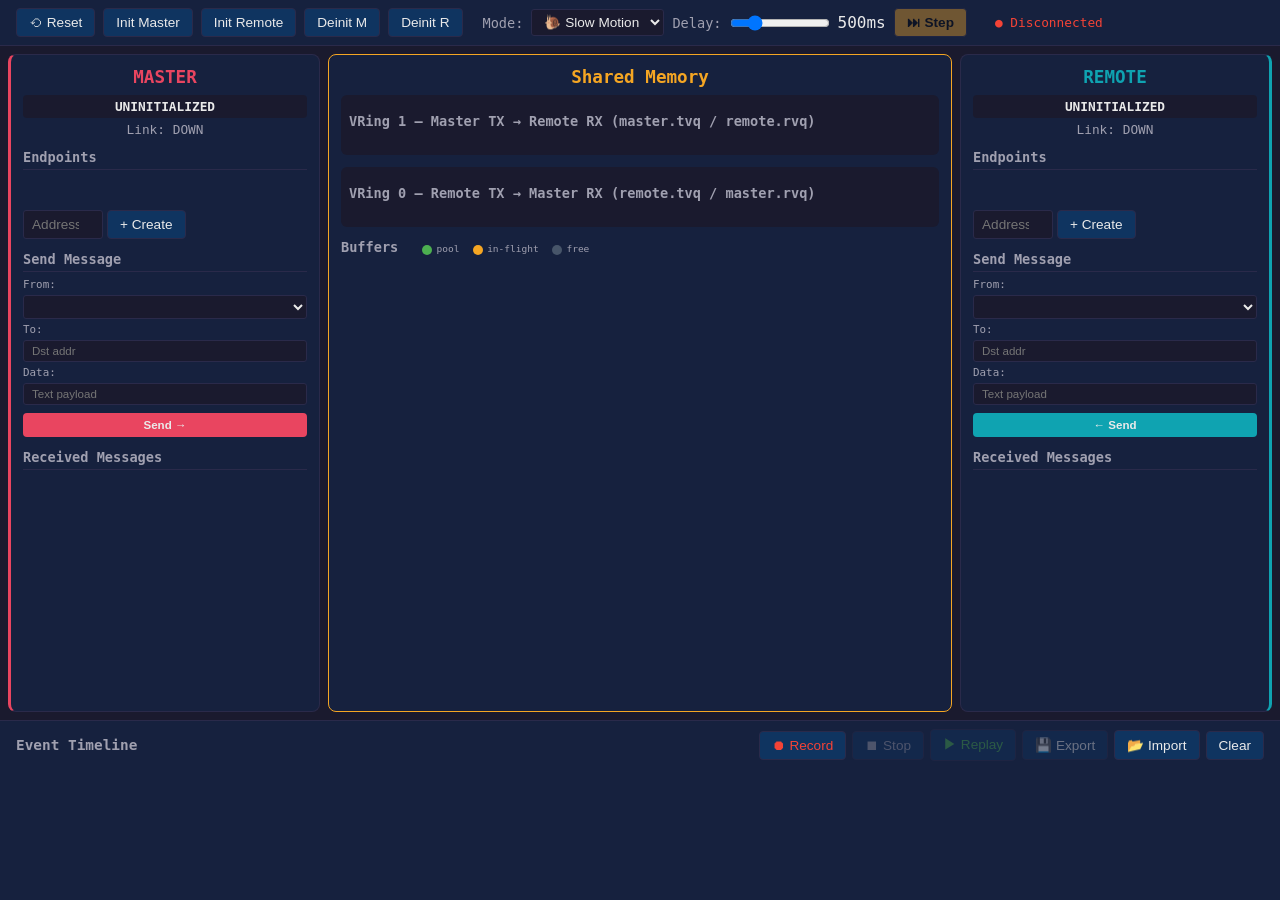
<file: sim/web/index.html>
<!DOCTYPE html>
<html lang="zh-CN">
<head>
    <meta charset="UTF-8">
    <meta name="viewport" content="width=device-width, initial-scale=1.0">
    <title>RPMsg-Lite Simulator</title>
    <link rel="stylesheet" href="style.css">
</head>
<body>
    <!-- Control Bar -->
    <header id="control-bar">
        <div class="control-group">
            <button id="btn-reset" title="Reset simulation">⟲ Reset</button>
            <button id="btn-init-master" title="Initialize Master">Init Master</button>
            <button id="btn-init-remote" title="Initialize Remote">Init Remote</button>
            <button id="btn-deinit-master" title="Deinit Master">Deinit M</button>
            <button id="btn-deinit-remote" title="Deinit Remote">Deinit R</button>
        </div>
        <div class="control-group mode-controls">
            <label>Mode:</label>
            <select id="sel-mode">
                <option value="normal">▶ Normal</option>
                <option value="slow" selected>🐌 Slow Motion</option>
                <option value="step">⏭ Step</option>
            </select>
            <label>Delay:</label>
            <input type="range" id="range-delay" min="100" max="2000" value="500" step="100">
            <span id="lbl-delay">500ms</span>
            <button id="btn-step" class="step-btn" disabled>⏭ Step</button>
        </div>
        <div class="control-group">
            <span id="ws-status" class="ws-disconnected">● Disconnected</span>
        </div>
    </header>

    <!-- Main Content Area -->
    <main id="main-area">
        <!-- Master Panel -->
        <section id="master-panel" class="core-panel">
            <h2>MASTER</h2>
            <div class="state-badge" id="master-state">UNINITIALIZED</div>
            <div class="link-state" id="master-link">Link: DOWN</div>

            <h3>Endpoints</h3>
            <div id="master-endpoints" class="endpoint-list"></div>
            <div class="ept-controls">
                <input type="number" id="master-ept-addr" placeholder="Address" min="1" max="65534">
                <button id="btn-master-create-ept">+ Create</button>
            </div>

            <h3>Send Message</h3>
            <div class="send-controls">
                <label>From:</label>
                <select id="master-send-src"></select>
                <label>To:</label>
                <input type="number" id="master-send-dst" placeholder="Dst addr" min="1">
                <label>Data:</label>
                <input type="text" id="master-send-data" placeholder="Text payload">
                <button id="btn-master-send">Send →</button>
            </div>

            <h3>Received Messages</h3>
            <div id="master-rx-list" class="rx-message-list"></div>
        </section>

        <!-- Shared Memory View -->
        <section id="shmem-panel">
            <h2>Shared Memory</h2>

            <div class="vring-section">
                <h3>VRing 1 — Master TX → Remote RX  (master.tvq / remote.rvq)</h3>
                <div class="vring-meta" id="vring-m2r-meta"></div>
                <div id="vring-m2r-view" class="vring-view">
                    <div class="vring-desc"  id="vring-m2r-desc"></div>
                    <div class="vring-avail" id="vring-m2r-avail"></div>
                    <div class="vring-used"  id="vring-m2r-used"></div>
                </div>
            </div>

            <div class="vring-section">
                <h3>VRing 0 — Remote TX → Master RX  (remote.tvq / master.rvq)</h3>
                <div class="vring-meta" id="vring-r2m-meta"></div>
                <div id="vring-r2m-view" class="vring-view">
                    <div class="vring-desc"  id="vring-r2m-desc"></div>
                    <div class="vring-avail" id="vring-r2m-avail"></div>
                    <div class="vring-used"  id="vring-r2m-used"></div>
                </div>
            </div>

            <h3>Buffers <span class="legend"><span class="dot buf-pool"></span>pool <span class="dot buf-inflight"></span>in-flight <span class="dot buf-free"></span>free</span></h3>
            <div id="buffer-view" class="buffer-grid"></div>
        </section>

        <!-- Remote Panel -->
        <section id="remote-panel" class="core-panel">
            <h2>REMOTE</h2>
            <div class="state-badge" id="remote-state">UNINITIALIZED</div>
            <div class="link-state" id="remote-link">Link: DOWN</div>

            <h3>Endpoints</h3>
            <div id="remote-endpoints" class="endpoint-list"></div>
            <div class="ept-controls">
                <input type="number" id="remote-ept-addr" placeholder="Address" min="1" max="65534">
                <button id="btn-remote-create-ept">+ Create</button>
            </div>

            <h3>Send Message</h3>
            <div class="send-controls">
                <label>From:</label>
                <select id="remote-send-src"></select>
                <label>To:</label>
                <input type="number" id="remote-send-dst" placeholder="Dst addr" min="1">
                <label>Data:</label>
                <input type="text" id="remote-send-data" placeholder="Text payload">
                <button id="btn-remote-send">← Send</button>
            </div>

            <h3>Received Messages</h3>
            <div id="remote-rx-list" class="rx-message-list"></div>
        </section>
    </main>

    <!-- Event Timeline -->
    <footer id="timeline">
        <div class="timeline-header">
            <h3>Event Timeline</h3>
            <div class="timeline-actions">
                <button id="btn-record" title="Start recording operations">⏺ Record</button>
                <button id="btn-stop-record" title="Stop recording" disabled>⏹ Stop</button>
                <button id="btn-replay" title="Replay recorded operations" disabled>▶ Replay</button>
                <button id="btn-export-record" title="Export recording" disabled>💾 Export</button>
                <input type="file" id="file-import-record" accept=".json" style="display:none">
                <button id="btn-import-record" title="Import recording">📂 Import</button>
                <button id="btn-clear-log">Clear</button>
            </div>
        </div>
        <div id="event-log" class="event-log"></div>
    </footer>

    <script src="app.js"></script>
</body>
</html>
</file>
<file: sim/web/style.css>
/* RPMsg-Lite Simulator - Styles */
:root {
    --bg-dark: #1a1a2e;
    --bg-panel: #16213e;
    --bg-card: #0f3460;
    --accent-master: #e94560;
    --accent-remote: #0fa3b1;
    --accent-shmem: #f5a623;
    --text-primary: #eaeaea;
    --text-secondary: #a0a0b0;
    --border-color: #2a2a4a;
    --success: #4caf50;
    --warning: #ff9800;
    --error: #f44336;
    --buffer-free: #2e7d32;
    --buffer-used: #c62828;
    --buffer-avail: #1565c0;
}

* {
    margin: 0;
    padding: 0;
    box-sizing: border-box;
}

body {
    font-family: 'Segoe UI', 'Consolas', monospace;
    background: var(--bg-dark);
    color: var(--text-primary);
    height: 100vh;
    display: flex;
    flex-direction: column;
    overflow: hidden;
}

/* ===== Control Bar ===== */
#control-bar {
    display: flex;
    align-items: center;
    gap: 20px;
    padding: 8px 16px;
    background: var(--bg-panel);
    border-bottom: 1px solid var(--border-color);
    flex-shrink: 0;
}

.control-group {
    display: flex;
    align-items: center;
    gap: 8px;
}

.mode-controls label {
    color: var(--text-secondary);
    font-size: 0.85em;
}

button {
    background: var(--bg-card);
    color: var(--text-primary);
    border: 1px solid var(--border-color);
    padding: 6px 12px;
    border-radius: 4px;
    cursor: pointer;
    font-size: 0.85em;
    transition: all 0.2s;
}

button:hover {
    background: #1a4a7a;
    border-color: var(--accent-shmem);
}

button:disabled {
    opacity: 0.4;
    cursor: not-allowed;
}

button.step-btn {
    background: var(--accent-shmem);
    color: #000;
    font-weight: bold;
}

select, input[type="number"], input[type="text"] {
    background: var(--bg-dark);
    color: var(--text-primary);
    border: 1px solid var(--border-color);
    padding: 4px 8px;
    border-radius: 3px;
    font-size: 0.85em;
}

input[type="range"] {
    width: 100px;
}

#ws-status {
    font-size: 0.8em;
    padding: 4px 8px;
    border-radius: 10px;
}

.ws-connected {
    color: var(--success);
}

.ws-disconnected {
    color: var(--error);
}

/* ===== Main Area ===== */
#main-area {
    display: grid;
    grid-template-columns: 1fr 2fr 1fr;
    gap: 8px;
    padding: 8px;
    flex: 1;
    overflow: hidden;
}

/* ===== Core Panels (Master/Remote) ===== */
.core-panel {
    background: var(--bg-panel);
    border-radius: 8px;
    padding: 12px;
    overflow-y: auto;
    border: 1px solid var(--border-color);
}

#master-panel {
    border-left: 3px solid var(--accent-master);
}

#remote-panel {
    border-right: 3px solid var(--accent-remote);
}

.core-panel h2 {
    font-size: 1.1em;
    margin-bottom: 8px;
    text-align: center;
}

#master-panel h2 { color: var(--accent-master); }
#remote-panel h2 { color: var(--accent-remote); }

.core-panel h3 {
    font-size: 0.85em;
    color: var(--text-secondary);
    margin: 12px 0 6px;
    border-bottom: 1px solid var(--border-color);
    padding-bottom: 4px;
}

.state-badge {
    text-align: center;
    padding: 4px 8px;
    border-radius: 4px;
    font-size: 0.8em;
    font-weight: bold;
    background: var(--bg-dark);
    margin-bottom: 4px;
}

.state-badge.initialized {
    background: var(--success);
    color: #000;
}

.link-state {
    text-align: center;
    font-size: 0.8em;
    color: var(--text-secondary);
}

.link-state.up {
    color: var(--success);
    font-weight: bold;
}

/* Endpoints */
.endpoint-list {
    min-height: 30px;
}

.endpoint-item {
    display: flex;
    justify-content: space-between;
    align-items: center;
    background: var(--bg-card);
    padding: 4px 8px;
    border-radius: 4px;
    margin: 4px 0;
    font-size: 0.85em;
}

.endpoint-item .addr {
    font-weight: bold;
    color: var(--accent-shmem);
}

.endpoint-item button {
    padding: 2px 6px;
    font-size: 0.75em;
    background: var(--error);
    border: none;
}

.ept-controls {
    display: flex;
    gap: 4px;
    margin-top: 4px;
}

.ept-controls input {
    width: 80px;
}

/* Send controls */
.send-controls {
    display: flex;
    flex-direction: column;
    gap: 4px;
    font-size: 0.85em;
}

.send-controls label {
    color: var(--text-secondary);
    font-size: 0.8em;
}

.send-controls select,
.send-controls input {
    width: 100%;
}

.send-controls button {
    margin-top: 4px;
    background: var(--accent-master);
    border: none;
    font-weight: bold;
}

#remote-panel .send-controls button {
    background: var(--accent-remote);
}

/* ===== Shared Memory Panel ===== */
#shmem-panel {
    background: var(--bg-panel);
    border-radius: 8px;
    padding: 12px;
    overflow-y: auto;
    border: 1px solid var(--accent-shmem);
}

#shmem-panel h2 {
    color: var(--accent-shmem);
    text-align: center;
    font-size: 1.1em;
    margin-bottom: 8px;
}

#shmem-panel h3 {
    font-size: 0.85em;
    color: var(--text-secondary);
    margin: 10px 0 6px;
}

.vring-section {
    margin-bottom: 12px;
    padding: 8px;
    background: var(--bg-dark);
    border-radius: 6px;
}

.vring-section h3 {
    margin: 0 0 8px;
    font-size: 0.8em;
}

.vring-view {
    display: flex;
    flex-direction: column;
    gap: 6px;
}

.vring-desc, .vring-avail, .vring-used {
    display: flex;
    gap: 4px;
    flex-wrap: wrap;
    align-items: center;
}

.vring-label {
    font-size: 0.7em;
    color: var(--text-secondary);
    width: 50px;
    flex-shrink: 0;
}

.desc-cell {
    width: 36px;
    height: 36px;
    display: flex;
    align-items: center;
    justify-content: center;
    border-radius: 4px;
    font-size: 0.7em;
    font-weight: bold;
    border: 2px solid var(--border-color);
    position: relative;
}

.desc-cell.state-free {
    background: #1f2933;
    border-color: #3a4754;
    color: #94a3b8;
}

.desc-cell.state-avail {
    background: #1565c0;
    border-color: #42a5f5;
    color: #fff;
}

.desc-cell.state-used {
    background: #c62828;
    border-color: #ef5350;
    color: #fff;
}

.ring-cell {
    width: 28px;
    height: 24px;
    display: flex;
    align-items: center;
    justify-content: center;
    background: var(--bg-card);
    border-radius: 3px;
    font-size: 0.7em;
    border: 1px solid var(--border-color);
}

.ring-cell.active {
    border-color: var(--accent-shmem);
    background: #3a2a00;
}

/* Buffer Grid */
.buffer-grid {
    display: grid;
    grid-template-columns: repeat(auto-fill, minmax(200px, 1fr));
    gap: 6px;
}

.buffer-card {
    background: var(--bg-dark);
    border: 1px solid var(--border-color);
    border-radius: 4px;
    padding: 6px;
    font-size: 0.75em;
}

.buffer-card.buf-pool {
    border-left: 3px solid #4caf50;
}
.buffer-card.buf-inflight {
    border-left: 3px solid var(--accent-shmem);
    background: #2a2410;
}
.buffer-card.buf-free {
    opacity: 0.6;
}

.buffer-card .buf-header {
    display: flex;
    justify-content: space-between;
    margin-bottom: 4px;
    color: var(--text-secondary);
}

.buffer-card .buf-tag {
    font-size: 0.85em;
    font-weight: bold;
    color: var(--accent-shmem);
}

.buffer-card .buf-hdr-fields {
    color: var(--accent-master);
}

.buffer-card .buf-payload {
    font-family: 'Consolas', monospace;
    color: var(--text-secondary);
    word-break: break-all;
    max-height: 40px;
    overflow: hidden;
}

.buffer-card .buf-payload.buf-empty {
    color: #475569;
    font-style: italic;
}

.vring-meta {
    font-family: 'Consolas', monospace;
    font-size: 0.7em;
    color: var(--text-secondary);
    margin-bottom: 6px;
}

.legend {
    font-size: 0.7em;
    color: var(--text-secondary);
    margin-left: 8px;
    font-weight: normal;
}
.legend .dot {
    display: inline-block;
    width: 10px; height: 10px;
    border-radius: 50%;
    margin: 0 4px 0 8px;
    vertical-align: middle;
}
.legend .dot.buf-pool { background: #4caf50; }
.legend .dot.buf-inflight { background: var(--accent-shmem); }
.legend .dot.buf-free { background: #475569; }

/* ===== Timeline ===== */
#timeline {
    background: var(--bg-panel);
    border-top: 1px solid var(--border-color);
    padding: 8px 16px;
    height: 180px;
    flex-shrink: 0;
    display: flex;
    flex-direction: column;
}

.timeline-header {
    display: flex;
    justify-content: space-between;
    align-items: center;
    margin-bottom: 6px;
}

.timeline-header h3 {
    font-size: 0.9em;
    color: var(--text-secondary);
}

.event-log {
    flex: 1;
    overflow-y: auto;
    font-family: 'Consolas', monospace;
    font-size: 0.8em;
    line-height: 1.6;
}

.event-entry {
    padding: 2px 6px;
    border-radius: 3px;
    display: flex;
    gap: 8px;
    align-items: baseline;
}

.event-entry:hover {
    background: var(--bg-card);
}

.event-seq {
    color: var(--text-secondary);
    min-width: 30px;
}

.event-time {
    color: var(--text-secondary);
    min-width: 70px;
    font-size: 0.85em;
}

.event-type {
    font-weight: bold;
    min-width: 110px;
}

.event-type.master { color: var(--accent-master); }
.event-type.remote { color: var(--accent-remote); }

.event-detail {
    color: var(--text-primary);
}

/* Scrollbar */
::-webkit-scrollbar {
    width: 6px;
}

::-webkit-scrollbar-track {
    background: var(--bg-dark);
}

::-webkit-scrollbar-thumb {
    background: var(--border-color);
    border-radius: 3px;
}

/* Animations */
@keyframes pulse {
    0%, 100% { opacity: 1; }
    50% { opacity: 0.5; }
}

.waiting-step {
    animation: pulse 1s infinite;
}

/* ===== Received Messages ===== */
.rx-message-list {
    max-height: 120px;
    overflow-y: auto;
    font-size: 0.8em;
}

.rx-message-item {
    background: var(--bg-dark);
    border: 1px solid var(--border-color);
    border-radius: 4px;
    padding: 4px 8px;
    margin: 3px 0;
    font-family: 'Consolas', monospace;
}

.rx-message-item .rx-meta {
    color: var(--text-secondary);
    font-size: 0.85em;
}

.rx-message-item .rx-payload {
    color: var(--success);
    word-break: break-all;
}

/* ===== Recording Controls ===== */
.timeline-actions {
    display: flex;
    gap: 6px;
    align-items: center;
}

#btn-record {
    color: var(--error);
}

#btn-record.recording {
    background: var(--error);
    color: #fff;
    animation: pulse 1s infinite;
}

#btn-stop-record {
    color: var(--text-secondary);
}

#btn-replay {
    color: var(--success);
}

/* Responsive */
@media (max-width: 1200px) {
    #main-area {
        grid-template-columns: 1fr 1.5fr 1fr;
    }
}
</file>
